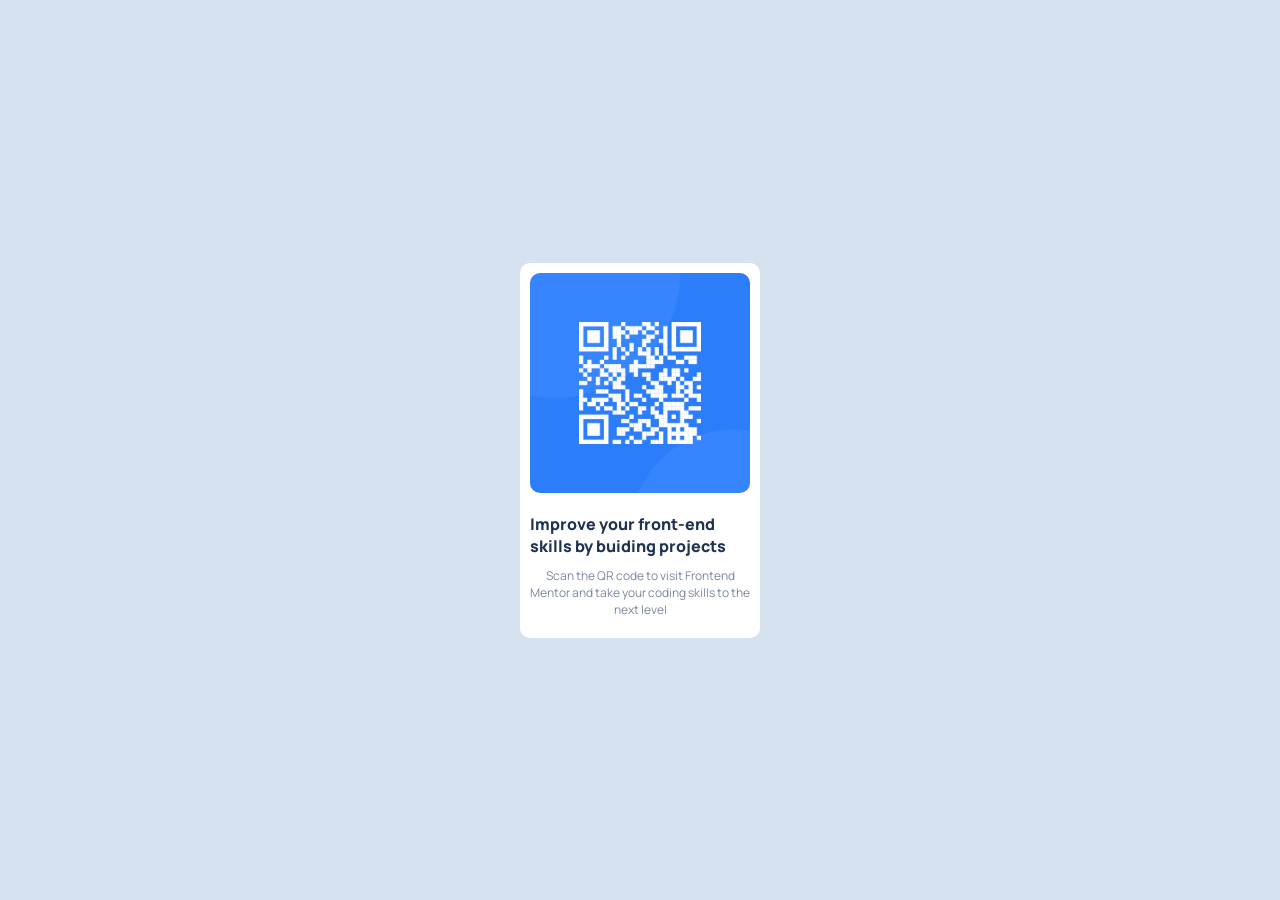
<file: index.html>
<!DOCTYPE html>
<html lang="en">
<head>
    <meta charset="UTF-8">
    <meta name="viewport" content="width=device-width, initial-scale=1.0">
    <title>QR-code</title>
    <link rel="stylesheet" href="styles.css">
    <link rel="shortcut icon" href="./images/favicon-32x32.png" type="image/x-icon">
   
</head>
<body>
    <div class="card">
      <div class="card-image">
          <img src="./images/image-qr-code.png" alt="qrcode">
      </div>

      <div class="card-content">
        <h4>Improve your front-end skills by buiding projects</h4>
        <p>Scan the QR code to visit Frontend Mentor and take your coding skills to the next level</p>
      </div>
    </div>
    
</body>
</html>
</file>
<file: styles.css>
@import url('https://fonts.googleapis.com/css2?family=Manrope:wght@400;500;600;700;800&display=swap');


*{
    margin: 0;
    padding: 0;
    box-sizing: border-box;
}
:root{
    --White: hsl(0, 0%, 100%);
    --Light-gray: hsl(212, 45%, 89%);
    --Grayish-blue: hsl(220, 15%, 55%);
    --Dark-blue: hsl(218, 44%, 22%);
}
body{
    background-color: var(--Light-gray);
    display: flex;
    font-family: 'Manrope', sans-serif;;
    align-items: center;
    justify-content: center;
    min-height: 100vh;
}
.card{
  max-width: 240px;
  flex-direction: column;
  background-color: var(--White);
  padding: 10px ;
  border-radius: 10px;
}
.card-image{
    max-width: 220px;
}
.card-image img{
    width: 100%;
    display: flex;
    justify-content: center;
    align-items: center;
    border-radius: 10px;
    margin-bottom: 20px;
}
.card-content h4{
    font-weight:800;
    margin-bottom: 10px;
    color: var(--Dark-blue);
}
.card-content p{
    font-size: 12px;
    color: var(--Grayish-blue);
    margin-bottom: 10px;
    text-align: center;
    font-weight: 400;
}
@media screen and (max-width: 290px){
  .card{
    width: 100%;
    margin: 10px;
  }
}
</file>
